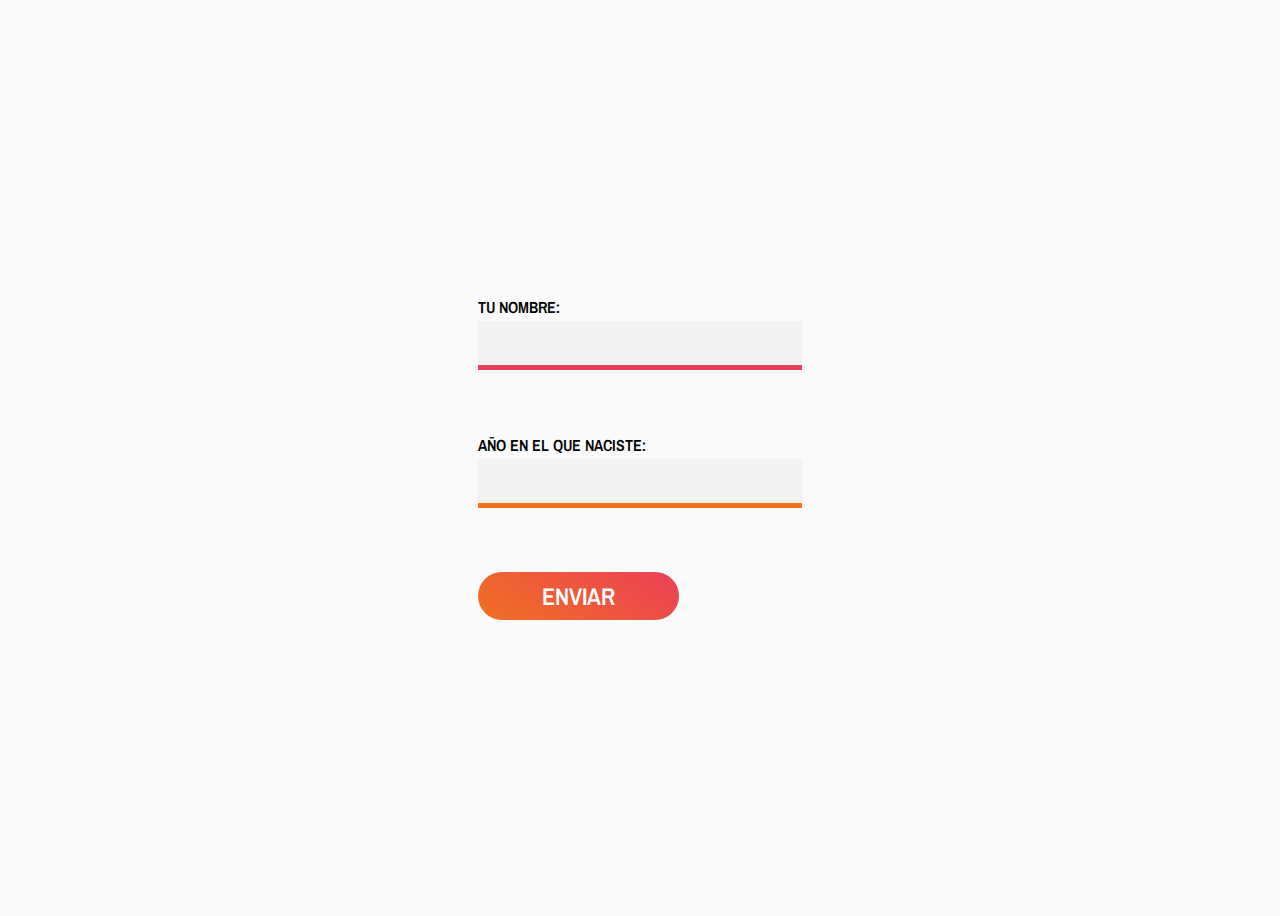
<file: index.html>
<!DOCTYPE html>
<html lang="es">
  <head>
    <meta charset="utf-8" />
    <meta
      name="viewport"
      content="width=device-width, initial-scale=1, shrink-to-fit=no"
    />
    <title>ROCKEMMA</title>
    <link
      href="https://fonts.googleapis.com/css?family=Archivo%7CArchivo+Narrow:600"
      rel="stylesheet"
    />
    <link href="css/site.css" rel="stylesheet" />
    <link href="css/3.css" rel="stylesheet" />
  </head>

  <body>
    <label for="" class="mensaje" id="bienvenida"></label>

    <form id="formulario">
      <label> Tu nombre: <input type="text" id="nombre" /> </label>
      <label>
        Año en el que naciste: <input type="text" id="fecha" maxlength="4" />
      </label>
      <button type="button" id="Enviar">Enviar</button>
    </form>
    <script src="/js/js.js">
    </script>
  </body>
</html>
</file>
<file: css/site.css>
:root {
  --bg: #fafafa;
  --font: "Archivo", sans-serif;
  --font-display: "Archivo Narrow", sans-serif;
  --hotpink: #e94057;
  --orange: #f27121;
  --gradient: linear-gradient(35deg, var(--orange), var(--hotpink));
}

body {
  min-height: 100vh;
  background: var(--bg);
  font-family: var(--font);
}
</file>
<file: css/3.css>
body {
  display: flex;
  flex-direction: column;
  justify-content: center;
  align-items: center;
}

label {
  display: block;
  margin-bottom: 4rem;
  font-family: var(--font-display);
  font-weight: 600;
  text-transform: uppercase;
}

input {
  display: block;
  min-width: 20rem;
  margin-top: 0.2rem;
  background: rgba(0, 0, 0, 0.03);
  padding: 0.5rem 0.1rem;
  border: 0;
  border-bottom: 5px solid var(--hotpink);
  font-size: 1.5rem;
  color: var(--hotpink);
}

input:focus {
  outline: 0;
  background: rgba(0, 0, 0, 0.06);
}

label:nth-of-type(even) input {
  border-bottom-color: var(--orange);
  color: var(--orange);
}

button {
  cursor: pointer;
  border: 0;
  background-image: var(--gradient);
  padding: 0.75rem 4rem;
  border-radius: 5rem;
  color: white;
  font-family: var(--font-display);
  font-weight: 600;
  text-transform: uppercase;
  font-size: 1.5rem;
  line-height: 1;
  transition: 0.3s;
}

button:hover,
button:focus {
  opacity: 0.9;
  outline: 0;
}

.mensaje {
  background-image: var(--gradient);
  margin-bottom: 2rem;
  color: white;
  padding: 1rem 3rem;
  border-radius: 10px;
  font-size: 1.5rem;
}

.mensaje:empty {
  display: none;
}

.mensaje p {
  margin: 1em 0;
}
</file>
